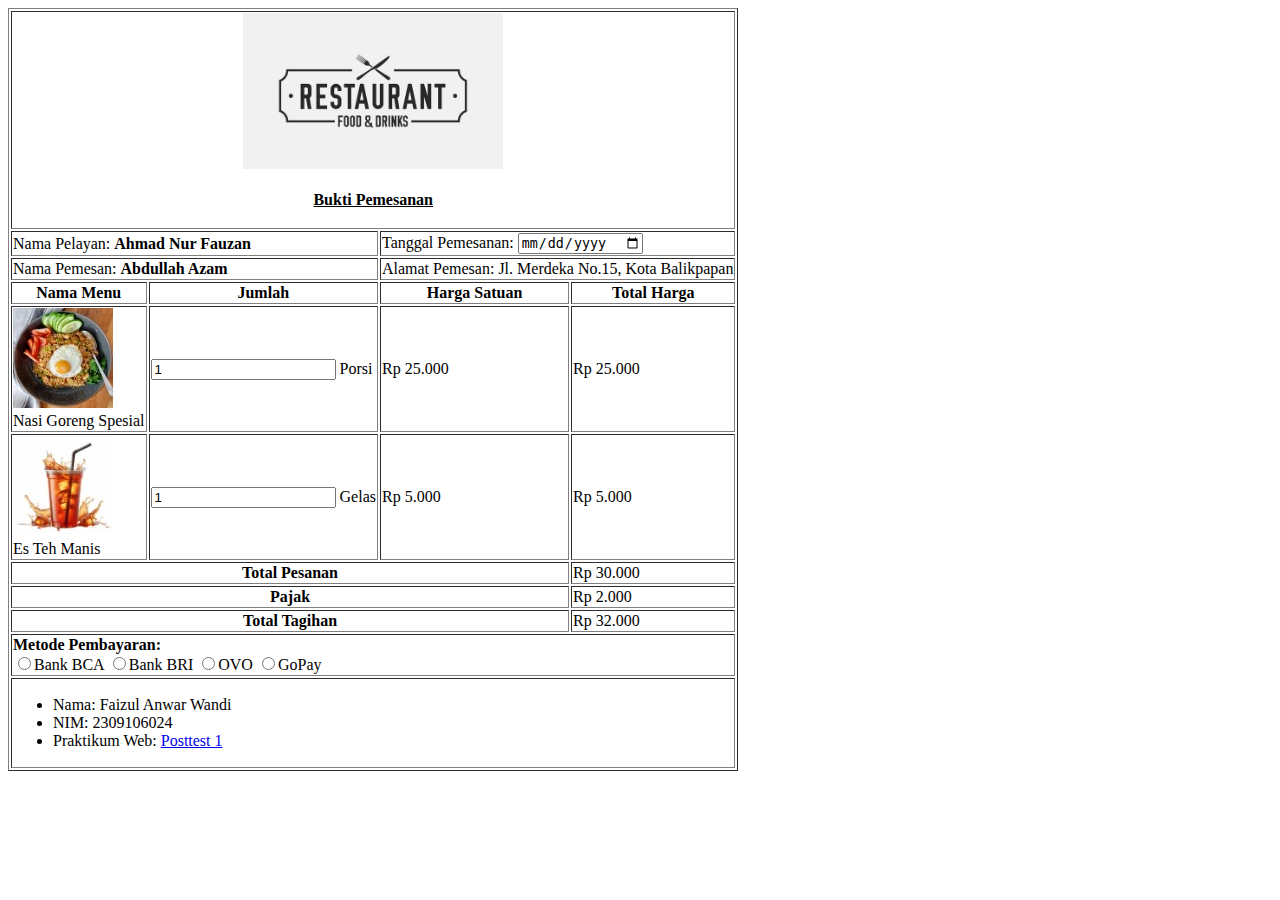
<file: posttest1/index.html>
<!DOCTYPE html>
<html>
    <head>
        <title> POSTTEST 1 </title>
        <style>
            body{
                background-color: white;
            }
        </style>
    </head>
<body>
    <table border="1">
        <th colspan="4">
            <img src="logo-resto.jpeg" alt="Logo Restaurant">
            <br>
            <br>
            <u>Bukti Pemesanan</u>
            <br>
            <br>
        </th>
        <tr>
            <td colspan="2">Nama Pelayan: <b>Ahmad Nur Fauzan</b></td>
            <td colspan="2">Tanggal Pemesanan: <input type="date"> </td>
        </tr>
        <tr>
            <td colspan="2">Nama Pemesan: <b>Abdullah Azam</b> </td>
            <td colspan="2">Alamat Pemesan: Jl. Merdeka No.15, Kota Balikpapan</td>
        </tr>
        <tr>
            <td style="text-align: center;"><b>Nama Menu</b></td>
            <td style="text-align: center;"><b>Jumlah</b></td>
            <td style="text-align: center;"><b>Harga Satuan</b></td>
            <td style="text-align: center;"><b>Total Harga</b></td>
        </tr>
        <tr>
            <td><img src="nasi-goreng.jpeg" alt="Gambar Nasi Goreng"> <br> Nasi Goreng Spesial</td>
            <td><input type="number" value="1" min="0"> Porsi</td>
            <td>Rp 25.000</td>
            <td>Rp 25.000</td>          
        </tr>
        <tr>
            <td><img src="es-teh-manis.jpeg" alt="Gambar Es Teh Manis"> <br> Es Teh Manis </td>
            <td><input type="number" value="1" min="0"> Gelas</td>
            <td>Rp 5.000</td>
            <td>Rp 5.000</td> 
        </tr>
        <tr>
            <td colspan="3" style="text-align: center;"><b>Total Pesanan</b></td>
            <td>Rp 30.000</td>
        </tr>
        <tr>
            <td colspan="3" style="text-align: center;"><b>Pajak</b></td>
            <td>Rp 2.000</td>
        </tr>
        <tr>
            <td colspan="3" style="text-align: center;"><b>Total Tagihan</b></td>
            <td>Rp 32.000</td>
        </tr>
        <tr>
            <td colspan="4"><b>Metode Pembayaran:</b><br>
                <input type="radio">Bank BCA
                <input type="radio">Bank BRI
                <input type="radio">OVO
                <input type="radio">GoPay
        </tr>
        <tr>
            <td colspan="4">
            <ul>
                <li>Nama: Faizul Anwar Wandi</li>
                <li>NIM: 2309106024</li>
                <li>Praktikum Web: <a href="https://classroom.google.com/c/NzEwMjM0NDcyMzE3/a/NzExMzUxOTczNTg2/details">Posttest 1</a></li>
            </ul>
            </td>
        </tr>
    </table>
</body>
</html>
</file>
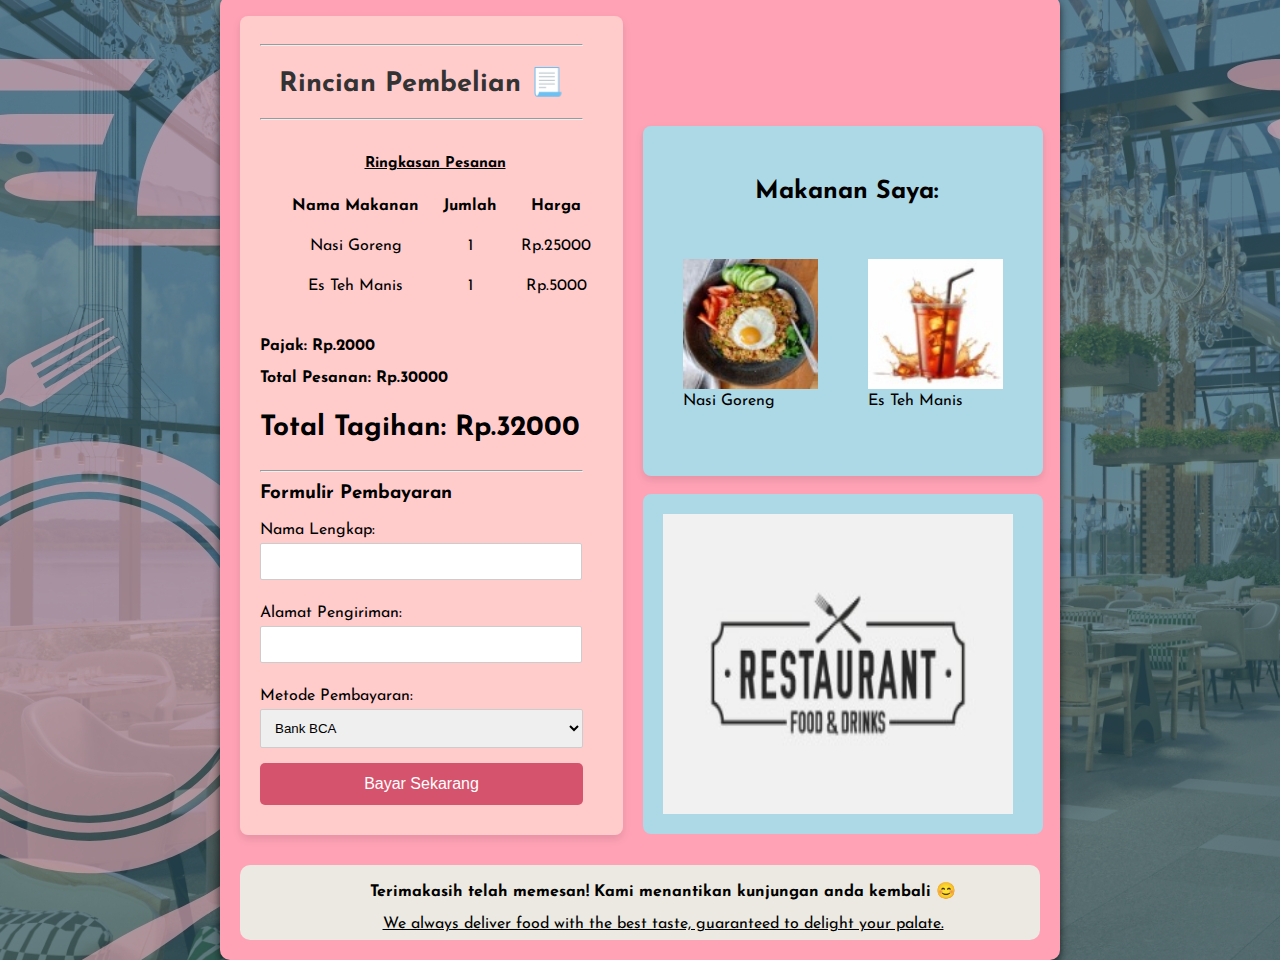
<file: posttest2/index.html>
<!DOCTYPE html>
<html lang="en">
<head>
    <meta charset="UTF-8">
    <meta name="viewport" content="width=device-width, initial-scale=1.0">
    <title>POSTTEST 2</title>
    <link rel="stylesheet" href="style.css">
</head>
<body style="background-image: url(assets/background.jpg);">
    <all class="container">
        <div class="content-container">
            <div class="container1">
                <header class="header">
                    <hr>
                    <h1>Rincian Pembelian 📃</h1>
                    <hr>
                    <br>
                </header>

                <section class="order-summary">
                    <h2><u>Ringkasan Pesanan</u></h2>
                    <table class="table">
                        <tr>
                            <td>
                                <b>Nama Makanan</b>
                            </td>
                            <td>
                                <b>Jumlah</b>
                            </td>
                            <td>
                                <b>Harga</b>
                            </td>
                        </tr>
                        <tr>
                            <td>
                                Nasi Goreng
                            </td>
                            <td> 1 </td>
                            <td>Rp.25000</td>
                        </tr>
                        <tr>
                            <td>Es Teh Manis</td>
                            <td> 1 </td>
                            <td> Rp.5000</td>
                        </tr>
                        
                    </table>
                    <ttl style="margin-left: 75px;">
                        <p><b>Pajak: Rp.2000</b></p>
                        <p><b>Total Pesanan: Rp.30000</b></p>
                        <p style="font-size: 28px;"><b>Total Tagihan: Rp.32000</b></p>
                    </ttl>
                    
                </section>

                <section class="payment-form">
                    <hr>
                    <h3>Formulir Pembayaran</h3>
                    <form action="#">
                        <div class="form-group">
                            <label for="name">Nama Lengkap:</label>
                            <input type="text" id="name" name="name" required style="width: 300px;">
                        </div>
                        
                        <div class="form-group">
                            <label for="address">Alamat Pengiriman:</label>
                            <input type="text" id="address" name="address" required style="width: 300px;">
                        </div>
                        
                        <div class="form-group">
                            <label for="payment">Metode Pembayaran:</label>
                            <select id="payment" name="payment" style="width: 323px;">
                                <option value="Bank BCA">Bank BCA</option>
                                <option value="Bank BRI">Bank BRI</option>
                                <option value="Cash on Delivery">Cash on Delivery</option>
                                <option value="GoPay">GoPay</option>
                                <option value="OVO">OVO</option>
                            </select>
                        </div>

                        <button type="submit">Bayar Sekarang</button>
                    </form>
                    
                </section>
            </div>
            <div class="side-container">
                <div class="container2">
                <h4>Makanan Saya:</h4>
                <div class="row">
                    <gambar1>
                        <img src="assets/nasi-goreng.jpeg" alt="gambar nasgor" width="135px" height="130px">
                        <br> Nasi Goreng
                    </gambar1>

                    <gambar2>
                        <img src="assets/es-teh-manis.jpeg" alt="gambar es-teh-manis" width="135px" height="130px" >
                        <br> Es Teh Manis
                    </gambar2>
                </div>
            </div>
            <box3 class="container3">
                <div><img src="assets/logo-resto.jpeg" alt="gambar resto" width="350px" height="300px"></div>
            </box3>
            </div>
            
        </div>
        <footer class="footer">
            <div class="plsplspls">
                <p><b>Terimakasih telah memesan! Kami menantikan kunjungan anda kembali 😊</p></b>
                <p><u>We always deliver food with the best taste, guaranteed to delight your palate.</u></p>
            </div>
        </footer>
    </all>
</body>
</html>
</file>
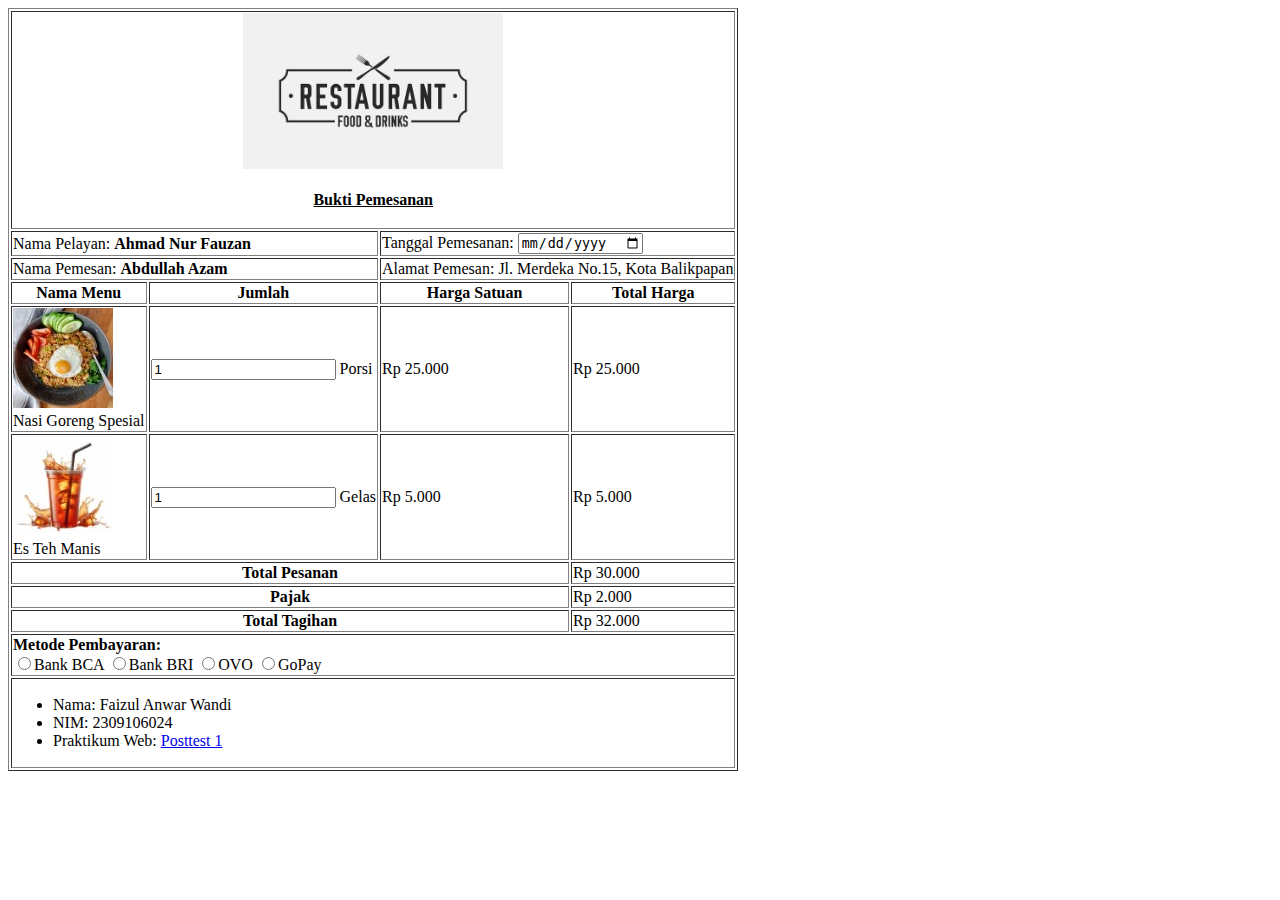
<file: posttest1/POSTTEST1.html>
<!DOCTYPE html>
<html>
    <head>
        <title> POSTTEST 1 </title>
        <style>
            body{
                background-color: white;
            }
        </style>
    </head>
<body>
    <table border="1">
        <th colspan="4">
            <img src="logo-resto.jpeg" alt="Logo Restaurant">
            <br>
            <br>
            <u>Bukti Pemesanan</u>
            <br>
            <br>
        </th>
        <tr>
            <td colspan="2">Nama Pelayan: <b>Ahmad Nur Fauzan</b></td>
            <td colspan="2">Tanggal Pemesanan: <input type="date"> </td>
        </tr>
        <tr>
            <td colspan="2">Nama Pemesan: <b>Abdullah Azam</b> </td>
            <td colspan="2">Alamat Pemesan: Jl. Merdeka No.15, Kota Balikpapan</td>
        </tr>
        <tr>
            <td style="text-align: center;"><b>Nama Menu</b></td>
            <td style="text-align: center;"><b>Jumlah</b></td>
            <td style="text-align: center;"><b>Harga Satuan</b></td>
            <td style="text-align: center;"><b>Total Harga</b></td>
        </tr>
        <tr>
            <td><img src="nasi-goreng.jpeg" alt="Gambar Nasi Goreng"> <br> Nasi Goreng Spesial</td>
            <td><input type="number" value="1"> Porsi</td>
            <td>Rp 25.000</td>
            <td>Rp 25.000</td>          
        </tr>
        <tr>
            <td><img src="es-teh-manis.jpeg" alt="Gambar Es Teh Manis"> <br> Es Teh Manis </td>
            <td><input type="number" value="1"> Gelas</td>
            <td>Rp 5.000</td>
            <td>Rp 5.000</td> 
        </tr>
        <tr>
            <td colspan="3" style="text-align: center;"><b>Total Pesanan</b></td>
            <td>Rp 30.000</td>
        </tr>
        <tr>
            <td colspan="3" style="text-align: center;"><b>Pajak</b></td>
            <td>Rp 2.000</td>
        </tr>
        <tr>
            <td colspan="3" style="text-align: center;"><b>Total Tagihan</b></td>
            <td>Rp 32.000</td>
        </tr>
        <tr>
            <td colspan="4"><b>Metode Pembayaran:</b><br>
                <input type="radio">Bank BCA
                <input type="radio">Bank BRI
                <input type="radio">OVO
                <input type="radio">GoPay
        </tr>
        <tr>
            <td colspan="4">
            <ul>
                <li>Nama: Faizul Anwar Wandi</li>
                <li>NIM: 2309106024</li>
                <li>Praktikum Web: <a href="https://classroom.google.com/c/NzEwMjM0NDcyMzE3/a/NzExMzUxOTczNTg2/details">Posttest 1</a></li>
            </ul>
            </td>
        </tr>
    </table>
</body>
</html>
</file>
<file: posttest2/style.css>
@import url('https://fonts.googleapis.com/css2?family=Josefin+Sans:ital,wght@0,100..700;1,100..700&display=swap');

.isi{
    display: flex;
    justify-content: space-between;
    margin-bottom: 10px;
}
#garis{
    color: white;
}
body {
    background-color: #ebe9e1;
    display: flex;
    justify-content: center;
    align-items: center;
    height: 100vh;
    padding: 20px;
    font-family: "Josefin Sans";
}
.side-container{
    display: flex;
    flex-direction: column;
    align-items: stretch;
    gap: 18px;
}
.container {
    background-color: #ffa2b6;
    padding: 20px;
    box-shadow: 0 4px 8px rgba(0, 0, 0, 0.7);
    border-radius: 10px;;
    width: 800px;
}
.content-container {
    display: flex; 
    gap: 20px;

}.container1 {
    background-color: #ffcccb; 
    padding: 20px 40px 30px 20px;
    border-radius: 8px;
    box-shadow: 0 4px 8px rgba(0, 0, 0, 0.1);
    width: 450px;
}
.container2 {
    background-color: #add8e6; 
    padding: 20px 40px 30px 20px;
    border-radius: 8px;
    box-shadow: 0 4px 8px rgba(0, 0, 0, 0.1);
    width: 340px;
    margin-top: 110px;;
    height: 300px;
    display: flex;
    flex-direction: column;

}
.container3 {
    background-color: #add8e6; 
    display: flex;
    flex-direction: column;
    padding: 20px 40px 30px 20px;
    border-radius: 8px;
    height: 290px;
    width: 340px;
}
h1 {
    text-align: center;
    color: #333;
    margin-bottom: 20px;
    font-size: 27px;
    margin-top: 20px;
}
h3{
    margin-top: 12px;
}
h2{
    font-size: 15px;
    margin-bottom: 15px;
    margin-left: 27px;
    text-align: center;
}
h4{
    font-size: 25px;
    margin-bottom: 35px;
    margin-left: 27px;
    text-align: center;
}
.table1 {
    border: 1px solid;
  }
table {
    width: 100%;
    border-collapse: collapse;
    border: none;
}

.table{
    border: none;
    margin-left: 20px
}

th, td {
    padding: 12px;
    text-align: center;
}

th {
    background-color: #f88;
    border-radius: 2px;
    border: none;
    padding: 10px;
    width: 2px;
    height: 20px;
    
}

tfoot th {
    background-color: #f1f1f1;
    font-size: 1.2em;
    padding: 2px;
    justify-content: center
}

.payment-form {
    margin-top: 20px;
}

label {
    display: block;
    margin: 10px 0 5px;
}

input, select {
    width: 50%;
    padding: 10px;
    margin-bottom: 15px;
    border: 1px solid #ccc;
    border-radius: 2px;
}

button {
    width: 100%;
    padding: 12px;
    background-color: #d6536d;
    color: #fff;
    border: none;
    border-radius: 5px;
    font-size: 16px;
    cursor: pointer;
}

button:hover {
    background-color: red;
}
.footer {
    background-color:  #ebe9e1;
    text-align: center;
    padding: 10px, 10px, 10px, 10px;
    margin-top: 30px;
    display: flex;
    height: 75px   ;
    border-radius: 10px;
  }
.jumlah{
    text-align: center;
}
.row{
    display: flex;
    justify-content: space-between;
    margin-left: 20px;
    margin-top: 20px;
}
.content-footer{
    display: flex;
    flex-direction: column;
    text-align: center;
    
}
.plsplspls{
    padding-left: 130px;
}
html {
    height: 100%;
}
body {
    min-height: 100%;
    overflow-y: auto;
}
</file>
